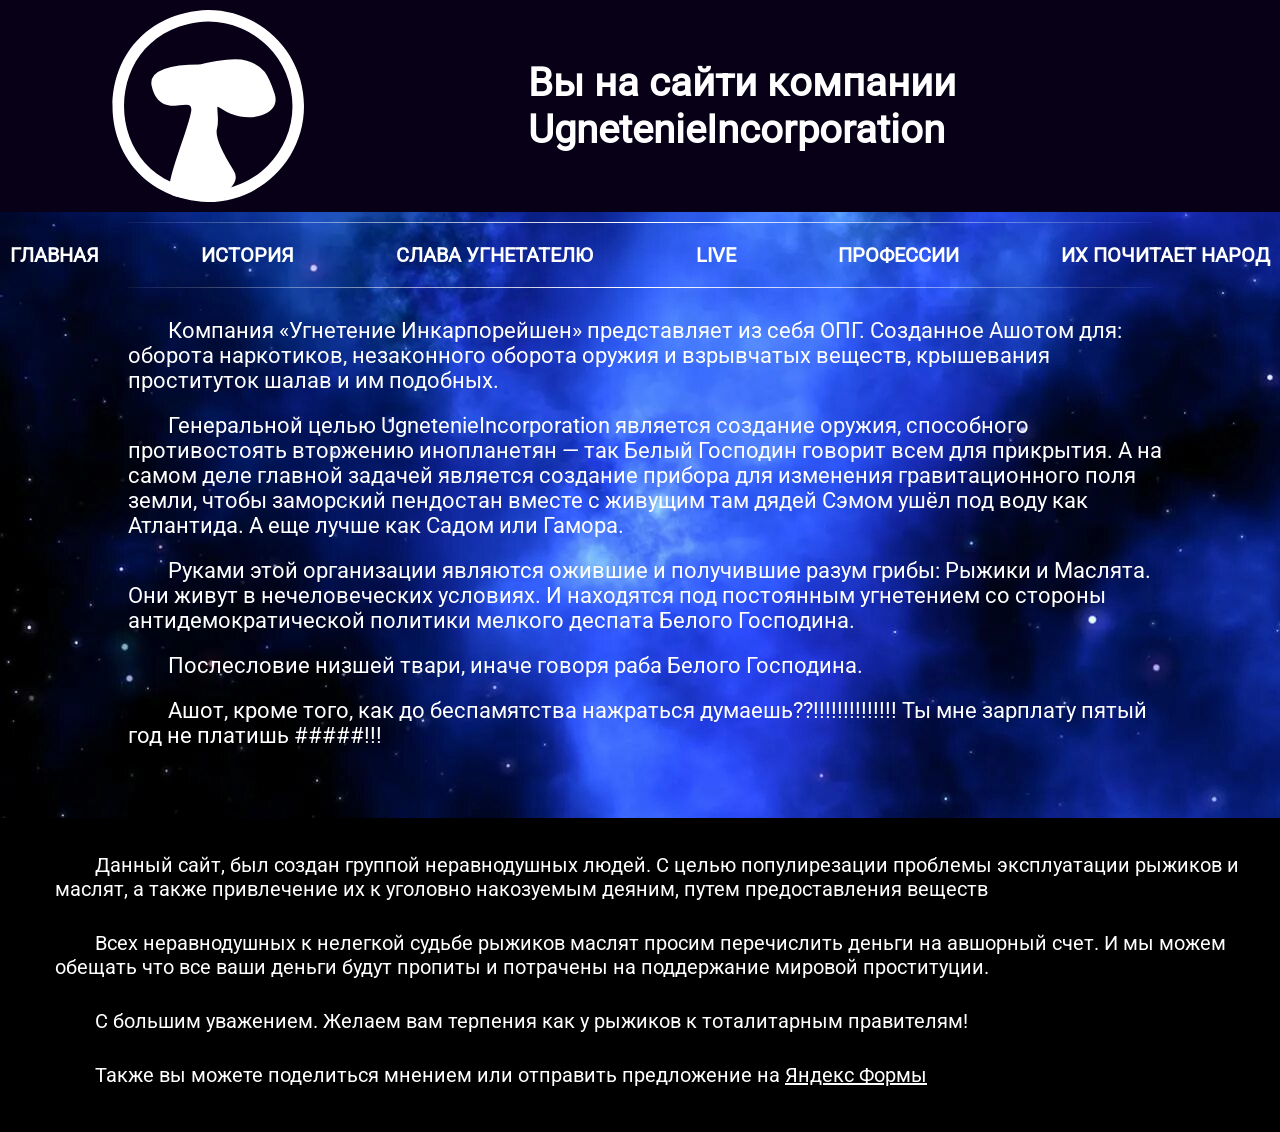
<file: index.html>
<!DOCTYPE html>
<html lang="ru">
<head>
    <meta charset="UTF-8">
    <meta name="viewport" content="width=device-width, initial-scale=1.0">
    <link rel="icon" href="pages/statik/images/Logo.svg" type="image/png">
    <link rel="stylesheet" href="main.css">
    <link rel="stylesheet" href="pages/statik/styles/nav.css">

    <title>UgnetenieIncorporation</title>
</head>
<body>

    <header>
        <img src="pages/statik/images/LogoWhite.svg" alt="" id="logo">
        <div id="text">
            Вы на сайти компании UgnetenieIncorporation
        </div>
    </header>

<div class="navmainwrap">
    <div class="stik"></div>



    <div class="navwrap">
            <div class="nav_tel">

                <div class="button">
                    <div></div>
                </div>
            </div>
    <nav class="nav">
    <a href="index.html"  class="navlink">главная</a>
    <a href="histore.html"  class="navlink">история</a>
    <a href="slava.html"  class="navlink">слава угнетателю</a>
    <a href="live.html"  class="navlink">live</a>
    <a href="./prof.html"  class="navlink">профессии</a>
    <a href="pochet.html"  class="navlink">их почитает народ</a>
    </nav>
    </div>

</div>


    <div class="stik"></div>

        <p class="Justtext">
            Компания «Угнетение Инкарпорейшен» представляет из себя ОПГ. Созданное Ашотом для: оборота наркотиков, незаконного оборота оружия и взрывчатых веществ, крышевания проституток шалав и им подобных. 
        </p>






        <p class="Justtext">
            Генеральной целью UgnetenieIncorporation является создание оружия, способного противостоять вторжению инопланетян — так Белый Господин говорит всем для прикрытия. А на самом деле главной задачей является создание прибора для изменения гравитационного поля земли, чтобы заморский пендостан вместе с живущим там дядей Сэмом ушёл под воду как Атлантида. А еще лучше как Садом или Гамора.
        
        </p>

        <p class="Justtext">
            Руками этой организации являются ожившие и получившие разум грибы: Рыжики и Маслята. Они живут в нечеловеческих условиях. И находятся под постоянным угнетением со стороны антидемократической политики мелкого деспата Белого Господина. 
        
        </p>

        <p class="Justtext">
            Послесловие низшей твари, иначе говоря раба Белого Господина.
        
        </p>

        <p class="Justtext">
            Ашот, кроме того, как до беспамятства нажраться думаешь??!!!!!!!!!!!!!! Ты мне зарплату пятый год не платишь #####!!!
        </p>











    <footer>
        <p>
        Данный сайт, был создан группой неравнодушных людей. С целью популирезации проблемы эксплуатации рыжиков и маслят, а также привлечение их к уголовно накозуемым деяним, путем предоставления веществ
        </p>

        <p>
            Всех неравнодушных к нелегкой судьбе рыжиков маслят просим перечислить деньги на авшорный счет. И мы можем обещать что все ваши деньги будут пропиты и потрачены на поддержание мировой проституции. 
        </p>
        <p>
            С большим уважением. Желаем вам терпения как у рыжиков к тоталитарным правителям!
        </p>

        <P>
            Также вы можете поделиться мнением или отправить предложение на <a href="https://forms.yandex.ru/u/6a2be3a8d046884f77938e00" target="_blank">Яндекс Формы</a>
        </P>
    </footer>

    <script src="pages/statik/JS/nav.js"></script>

    
</body>
</html>
</file>
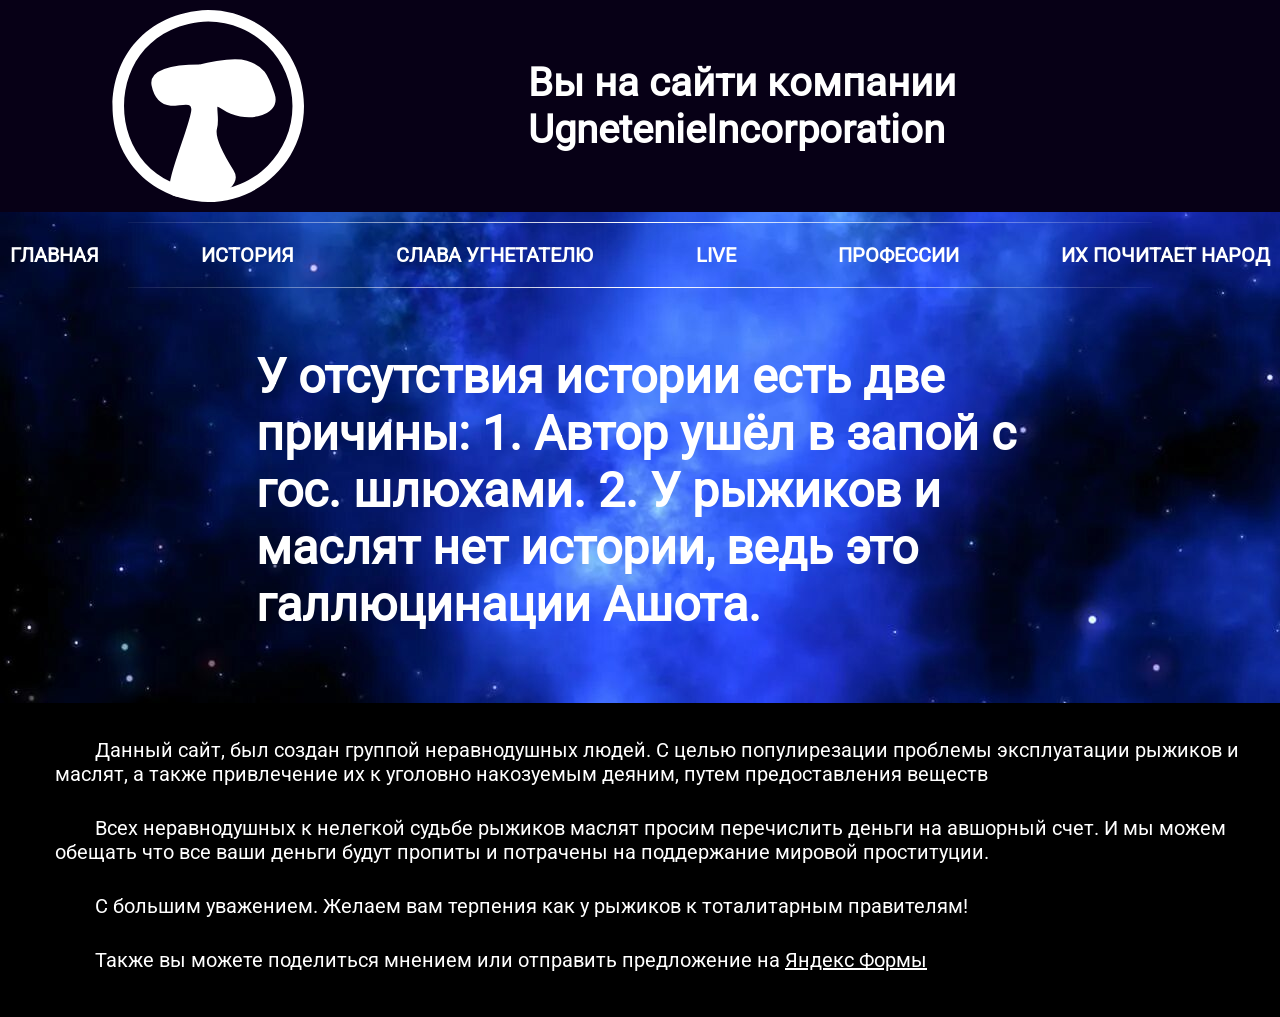
<file: histore.html>
<!DOCTYPE html>
<html lang="ru">
<head>
    <meta charset="UTF-8">
    <meta name="viewport" content="width=device-width, initial-scale=1.0">
    <link rel="icon" href="pages/statik/images/Logo.svg" type="image/png">
    <link rel="stylesheet" href="main.css">
    <link rel="stylesheet" href="pages/statik/styles/nav.css">

    <title>UgnetenieIncorporation</title>
</head>
<body>

    <header>
        <img src="pages/statik/images/LogoWhite.svg" alt="" id="logo">
        <div id="text">
            Вы на сайти компании UgnetenieIncorporation
        </div>
    </header>

<div class="navmainwrap">
    <div class="stik"></div>



    <div class="navwrap">
            <div class="nav_tel">

                <div class="button">
                    <div></div>
                </div>
            </div>
    <nav class="nav">
    <a href="index.html"  class="navlink">главная</a>
    <a href="histore.html"  class="navlink">история</a>
    <a href="slava.html"  class="navlink">слава угнетателю</a>
    <a href="live.html"  class="navlink">live</a>
    <a href="./prof.html"  class="navlink">профессии</a>
    <a href="pochet.html"  class="navlink">их почитает народ</a>
    </nav>
    </div>

</div>


    <div class="stik"></div>


    <p class="golosText">
        У отсутствия истории есть две причины:
1. Автор ушёл в запой с гос. шлюхами. 
2. У рыжиков и маслят нет истории, ведь это галлюцинации Ашота.
    </p>


    <footer>
        <p>
        Данный сайт, был создан группой неравнодушных людей. С целью популирезации проблемы эксплуатации рыжиков и маслят, а также привлечение их к уголовно накозуемым деяним, путем предоставления веществ
        </p>

        <p>
            Всех неравнодушных к нелегкой судьбе рыжиков маслят просим перечислить деньги на авшорный счет. И мы можем обещать что все ваши деньги будут пропиты и потрачены на поддержание мировой проституции. 
        </p>
        <p>
            С большим уважением. Желаем вам терпения как у рыжиков к тоталитарным правителям!
        </p>

        <P>
            Также вы можете поделиться мнением или отправить предложение на <a href="https://forms.yandex.ru/u/6a2be3a8d046884f77938e00" target="_blank">Яндекс Формы</a>
        </P>
    </footer>

    <script src="pages/statik/JS/nav.js"></script>
    
</body>
</html>
</file>
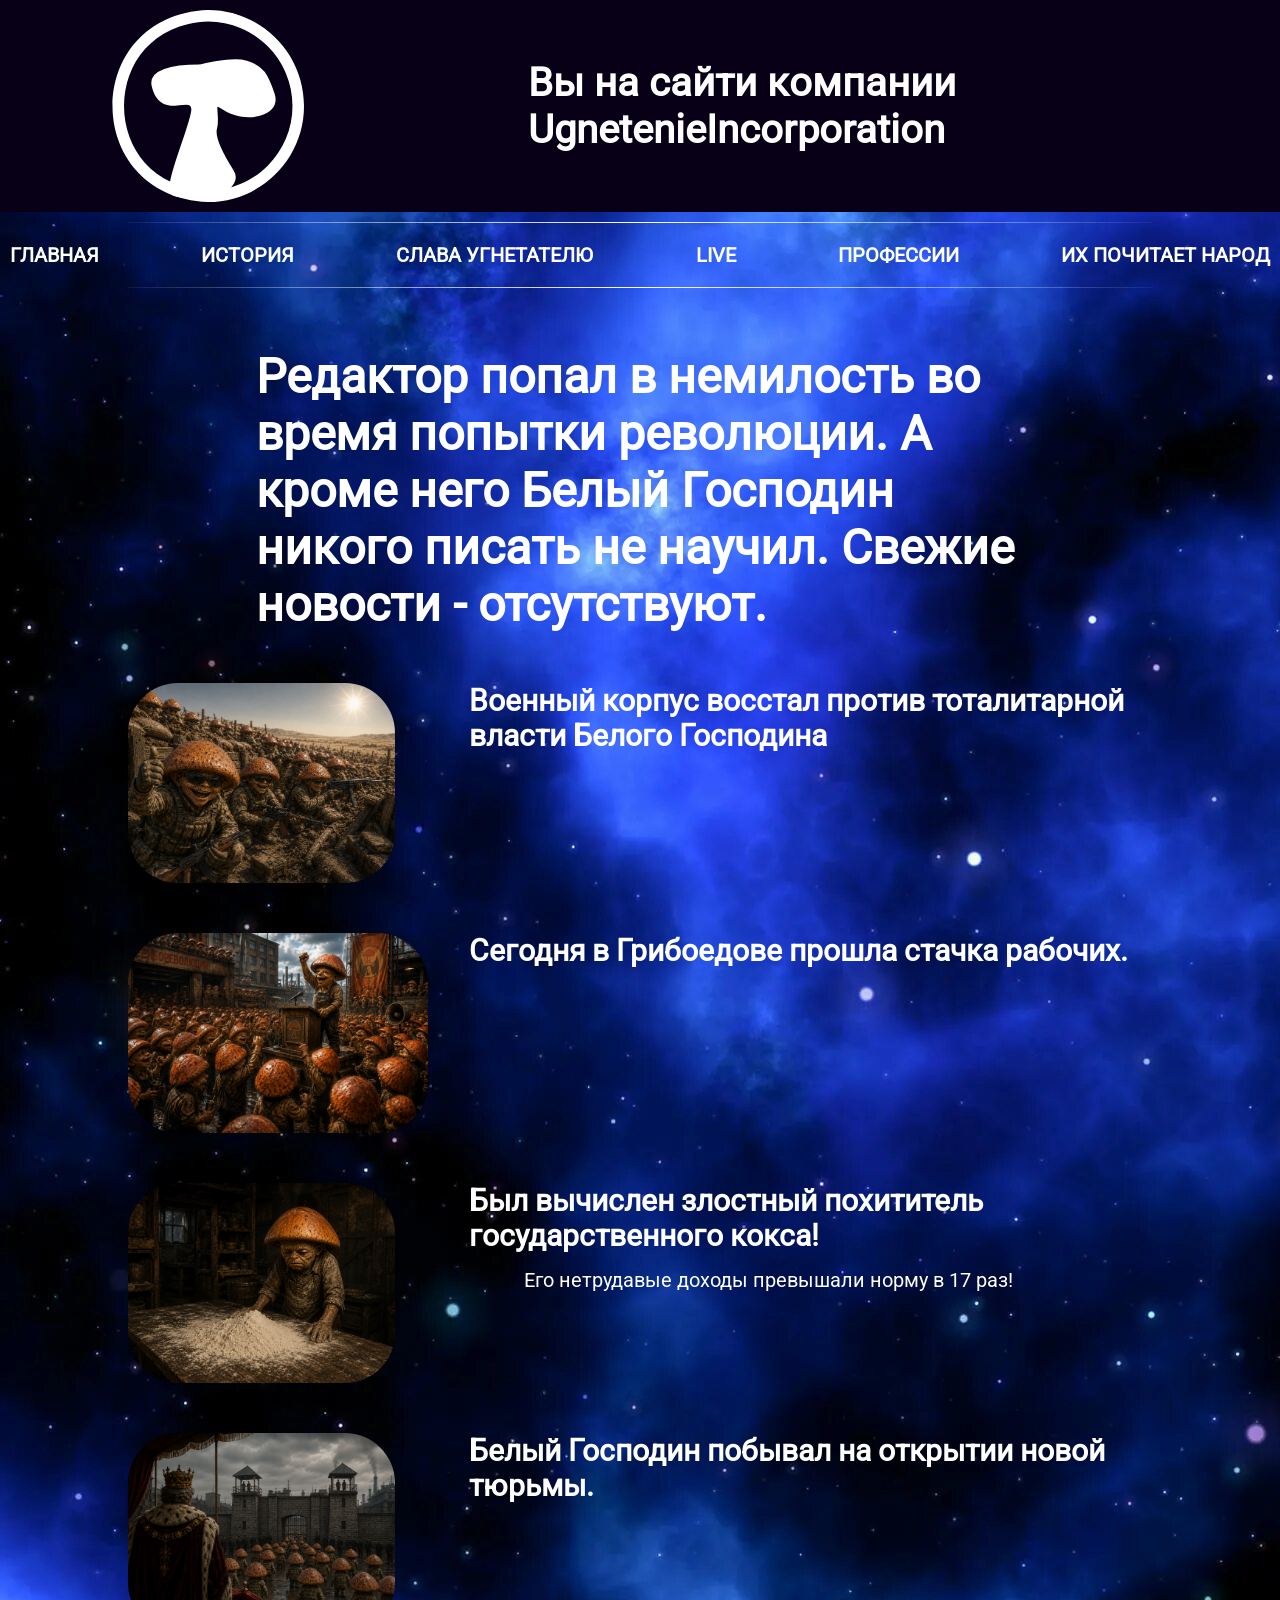
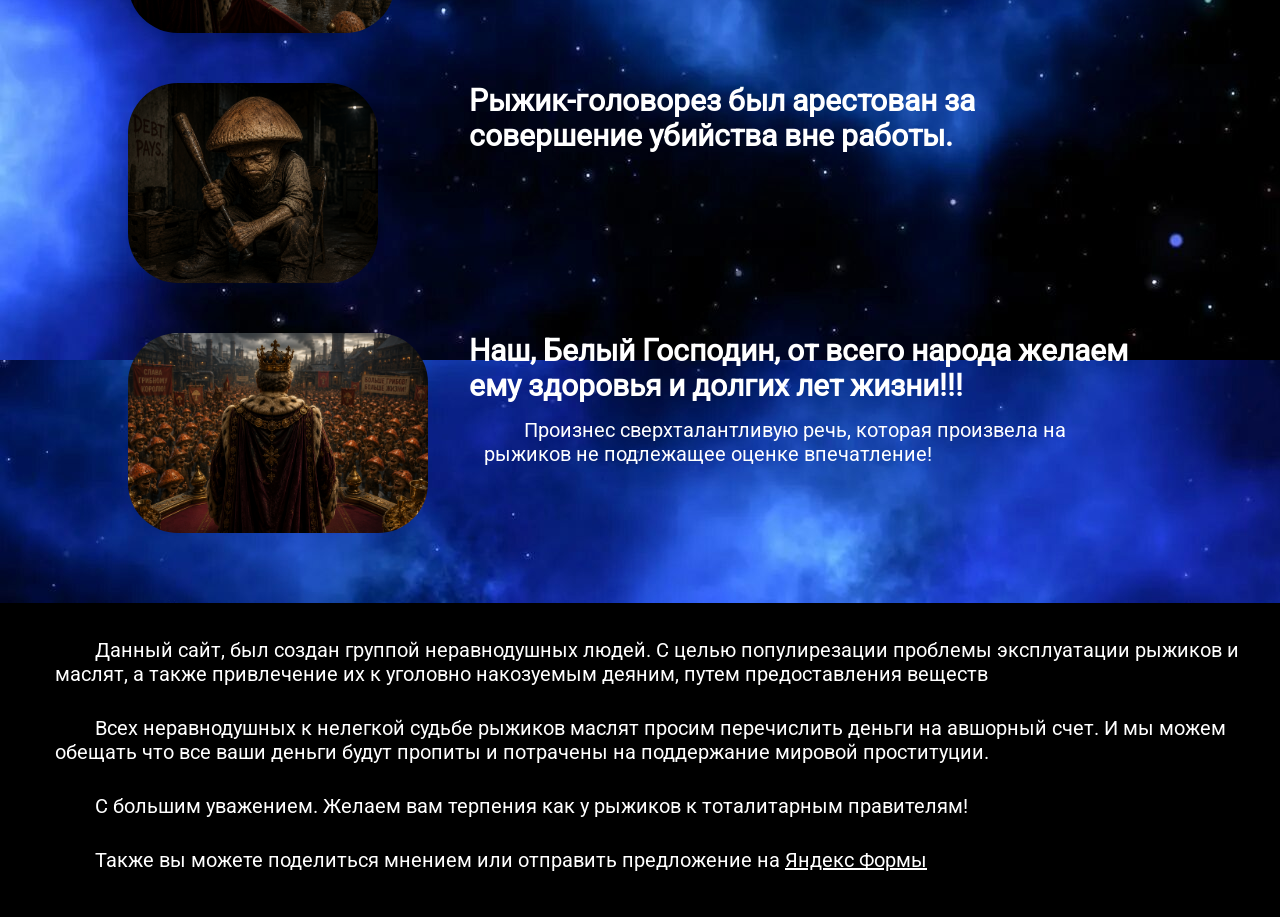
<file: live.html>
<!DOCTYPE html>
<html lang="ru">
<head>
    <meta charset="UTF-8">
    <meta name="viewport" content="width=device-width, initial-scale=1.0">
    <link rel="icon" href="pages/statik/images/Logo.svg" type="image/png">
    <link rel="stylesheet" href="main.css">
    <link rel="stylesheet" href="pages/statik/styles/nav.css">

    <title>UgnetenieIncorporation</title>
</head>
<body>

    <header>
        <img src="pages/statik/images/LogoWhite.svg" alt="" id="logo">
        <div id="text">
            Вы на сайти компании UgnetenieIncorporation
        </div>
    </header>

<div class="navmainwrap">
    <div class="stik"></div>



    <div class="navwrap">
            <div class="nav_tel">

                <div class="button">
                    <div></div>
                </div>
            </div>
    <nav class="nav">
    <a href="index.html"  class="navlink">главная</a>
    <a href="histore.html"  class="navlink">история</a>
    <a href="slava.html"  class="navlink">слава угнетателю</a>
    <a href="live.html"  class="navlink">live</a>
    <a href="./prof.html"  class="navlink">профессии</a>
    <a href="pochet.html"  class="navlink">их почитает народ</a>
    </nav>
    </div>

</div>


    <div class="stik"></div>

    <p class="golosText">


    Редактор попал в немилость во время попытки революции. А кроме него Белый Господин никого писать не научил. Свежие новости - отсутствуют.
    </p>





    <div class="cont">
        <img src="pages/statik/images/file_00000000ad5c71f482de8e4f5a16b86c.png" alt="" >
        <div class="content">
            <p class="zagl">
                Военный корпус восстал против тоталитарной власти Белого Господина
            </p>

            <p class="opestext">
            </p>
        </div>

    </div>





    <div class="cont">
        <img src="pages/statik/images/file_00000000cd1c71f49c247a3f8559712b.png" alt="" >
        <div class="content">
            <p class="zagl">
                Сегодня в Грибоедове прошла стачка рабочих.
            </p>

            <p class="opestext">
            </p>
        </div>

    </div>




    <div class="cont">
        <img src="pages/statik/images/file_000000005c2471f4ba1d9999aa36fd7d.png" alt="" >
        <div class="content">
            <p class="zagl">
                Был вычислен злостный похититель государственного кокса! 

            </p>

            <p class="opestext">
                Его нетрудавые доходы превышали норму в 17 раз!
            </p>
        </div>

    </div>


    <div class="cont">
        <img src="pages/statik/images/file_000000007ae071f49e2bef5ce6273fb9.png" alt="" >
        <div class="content">
            <p class="zagl">
                Белый Господин побывал на открытии новой тюрьмы.
            </p>

            <p class="opestext">
            </p>
        </div>

    </div>


        <div class="cont">
        <img src="pages/statik/images/file_00000000996071f49e1c18bb5f40288d.png" alt="" >
        <div class="content">
            <p class="zagl">
                Рыжик-головорез был арестован за совершение убийства вне работы.
            </p>

            <p class="opestext">
            </p>
        </div>

    </div>



        <div class="cont">
        <img src="pages/statik/images/file_000000008e3871f4885c01dc29784c98.png" alt="" >
        <div class="content">
            <p class="zagl">
                Наш, Белый Господин, от всего народа желаем ему здоровья и долгих лет жизни!!!
            </p>

            <p class="opestext">
                Произнес сверхталантливую речь, которая произвела на рыжиков не подлежащее оценке впечатление!

            </p>
        </div>

    </div>

















    

    <footer>
        <p>
        Данный сайт, был создан группой неравнодушных людей. С целью популирезации проблемы эксплуатации рыжиков и маслят, а также привлечение их к уголовно накозуемым деяним, путем предоставления веществ
        </p>

        <p>
            Всех неравнодушных к нелегкой судьбе рыжиков маслят просим перечислить деньги на авшорный счет. И мы можем обещать что все ваши деньги будут пропиты и потрачены на поддержание мировой проституции. 
        </p>
        <p>
            С большим уважением. Желаем вам терпения как у рыжиков к тоталитарным правителям!
        </p>

        <P>
            Также вы можете поделиться мнением или отправить предложение на <a href="https://forms.yandex.ru/u/6a2be3a8d046884f77938e00" target="_blank">Яндекс Формы</a>
        </P>
    </footer>

    <script src="pages/statik/JS/nav.js"></script>
    
</body>
</html>
</file>
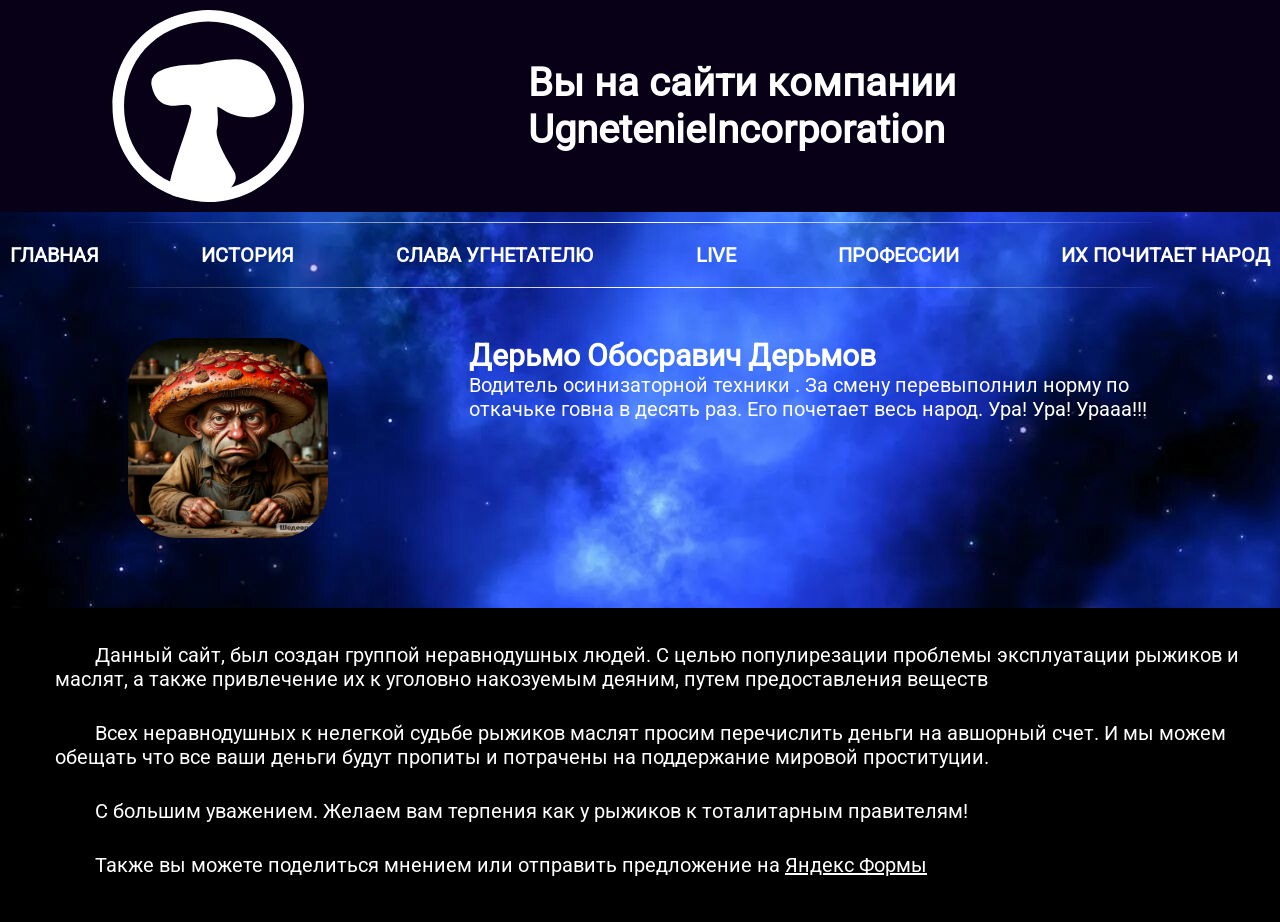
<file: pochet.html>
<!DOCTYPE html>
<html lang="ru">
<head>
    <meta charset="UTF-8">
    <meta name="viewport" content="width=device-width, initial-scale=1.0">
    <link rel="icon" href="pages/statik/images/Logo.svg" type="image/png">
    <link rel="stylesheet" href="main.css">
    <link rel="stylesheet" href="pages/statik/styles/nav.css">

    <title>UgnetenieIncorporation</title>
</head>
<body>

    <header>
        <img src="pages/statik/images/LogoWhite.svg" alt="" id="logo">
        <div id="text">
            Вы на сайти компании UgnetenieIncorporation
        </div>
    </header>

<div class="navmainwrap">
    <div class="stik"></div>



    <div class="navwrap">
            <div class="nav_tel">

                <div class="button">
                    <div></div>
                </div>
            </div>
    <nav class="nav">
    <a href="index.html"  class="navlink">главная</a>
    <a href="histore.html"  class="navlink">история</a>
    <a href="slava.html"  class="navlink">слава угнетателю</a>
    <a href="live.html"  class="navlink">live</a>
    <a href="./prof.html"  class="navlink">профессии</a>
    <a href="pochet.html"  class="navlink">их почитает народ</a>
    </nav>
    </div>

</div>


    <div class="stik"></div>



        <div class="cont">
        <img src="pages/statik/images/generated_image_0ebf25fb64b811f19f3b36a10bf4132e.jpeg" alt="" >
        <div class="content">
            <p class="zagl">
                Дерьмо Обосравич Дерьмов 
            </p>
                Водитель осинизаторной техники . За смену перевыполнил норму по откачьке говна в десять раз. Его почетает весь народ. Ура! Ура! Урааа!!!
            <p class="opestext">
                
        </div>

    </div>









    <footer>
        <p>
        Данный сайт, был создан группой неравнодушных людей. С целью популирезации проблемы эксплуатации рыжиков и маслят, а также привлечение их к уголовно накозуемым деяним, путем предоставления веществ
        </p>

        <p>
            Всех неравнодушных к нелегкой судьбе рыжиков маслят просим перечислить деньги на авшорный счет. И мы можем обещать что все ваши деньги будут пропиты и потрачены на поддержание мировой проституции. 
        </p>
        <p>
            С большим уважением. Желаем вам терпения как у рыжиков к тоталитарным правителям!
        </p>

        <P>
            Также вы можете поделиться мнением или отправить предложение на <a href="https://forms.yandex.ru/u/6a2be3a8d046884f77938e00" target="_blank">Яндекс Формы</a>
        </P>
    </footer>

    <script src="pages/statik/JS/nav.js"></script>

    
</body>
</html>
</file>
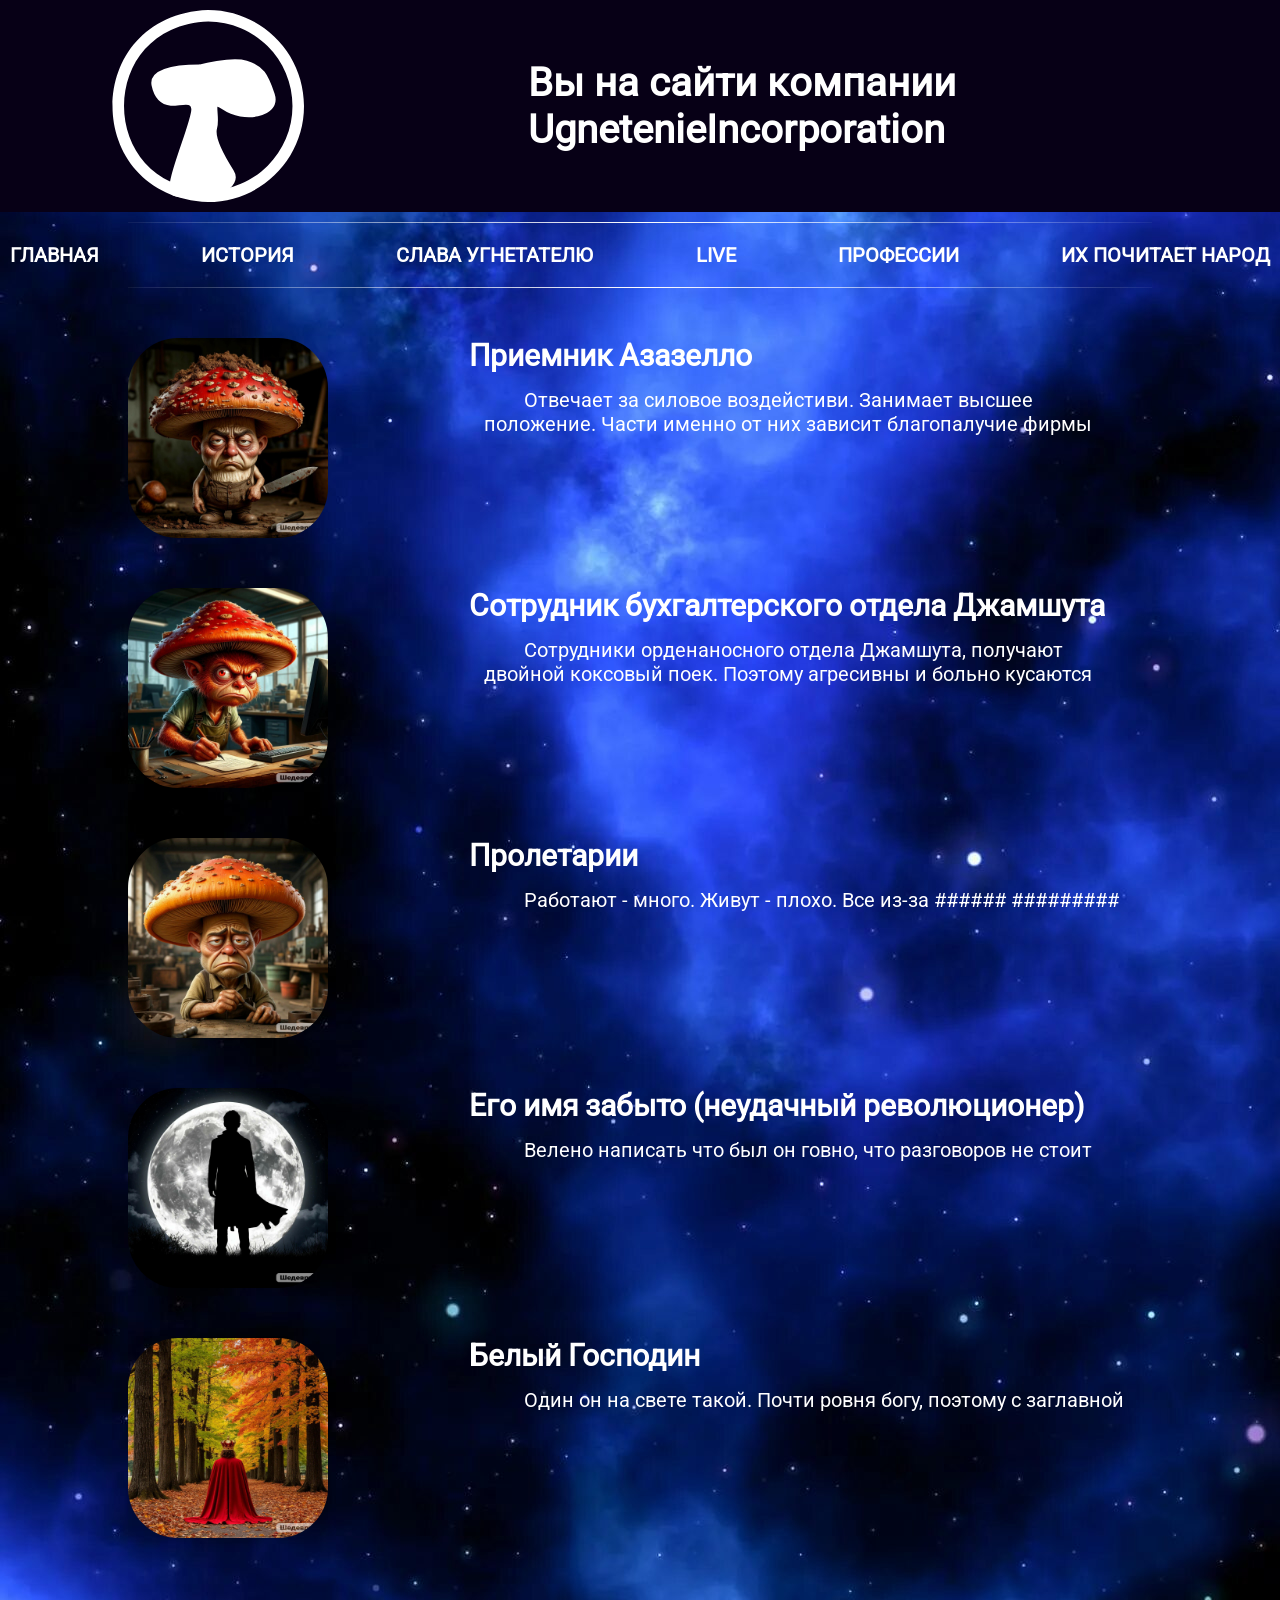
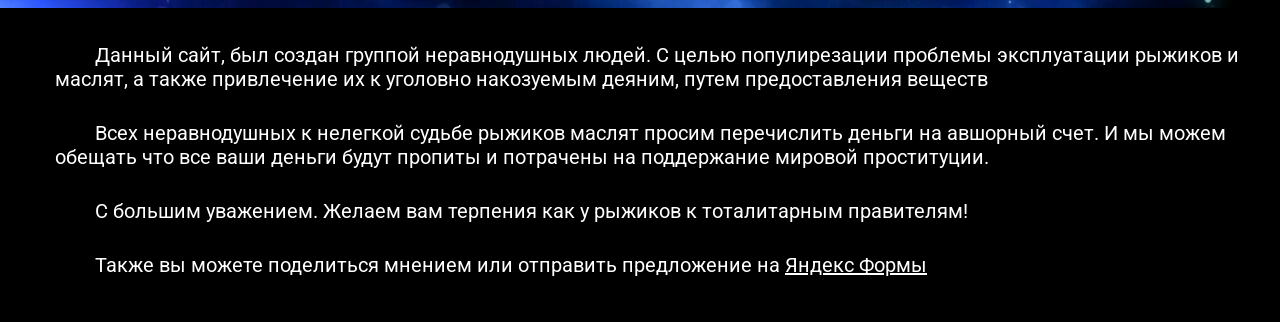
<file: prof.html>
<!DOCTYPE html>
<html lang="ru">
<head>
    <meta charset="UTF-8">
    <meta name="viewport" content="width=device-width, initial-scale=1.0">
    <link rel="icon" href="pages/statik/images/Logo.svg" type="image/png">
    <link rel="stylesheet" href="main.css">
    <link rel="stylesheet" href="pages/statik/styles/nav.css">

    <title>UgnetenieIncorporation</title>
</head>
<body>

    <header>
        <img src="pages/statik/images/LogoWhite.svg" alt="" id="logo">
        <div id="text">
            Вы на сайти компании UgnetenieIncorporation
        </div>
    </header>

<div class="navmainwrap">
    <div class="stik"></div>



    <div class="navwrap">
            <div class="nav_tel">

                <div class="button">
                    <div></div>
                </div>
            </div>
    <nav class="nav">
    <a href="index.html"  class="navlink">главная</a>
    <a href="histore.html"  class="navlink">история</a>
    <a href="slava.html"  class="navlink">слава угнетателю</a>
    <a href="live.html"  class="navlink">live</a>
    <a href="./prof.html"  class="navlink">профессии</a>
    <a href="pochet.html"  class="navlink">их почитает народ</a>
    </nav>
    </div>

</div>


    <div class="stik"></div>



    <div class="cont">
        <img src="pages/statik/images/generated_image_3e3ccc7c64b811f1a9896a441898563e.jpeg" alt="" >
        <div class="content">
            <p class="zagl">
                Приемник Азазелло
            </p>

            <p class="opestext">
                Отвечает за силовое воздейстиви. Занимает высшее положение. Части именно от них зависит благопалучие фирмы
            </p>
        </div>

    </div>

    <div class="cont">
        <img src="pages/statik/images/generated_image_6906406b64b611f1ae1edab07e07c38f.jpeg" alt="" >
        <div class="content">
            <p class="zagl">
                Сотрудник бухгалтерского отдела Джамшута
            </p>

            <p class="opestext">
                Сотрудники орденаносного отдела Джамшута, получают двойной коксовый поек. Поэтому агресивны и больно кусаются
            </p>
        </div>

    </div>

    <div class="cont">
    <img src="pages/statik/images/generated_image_588bac4564b711f180d982717d8e85fa.jpeg" alt="">
        <div class="content">
            <p class="zagl">
                Пролетарии
            </p>

            <p class="opestext">
                Работают - много. Живут - плохо. Все из-за ###### #########
            </p>
        </div>

    </div>

    <div class="cont">
        <img src="pages/statik/images/generated_image_7249d54164d611f1866a16d1202ae1a5.jpeg" alt="" >
        <div class="content">
            <p class="zagl">
                Его имя забыто (неудачный революционер)
            </p>

            <p class="opestext">
                Велено написать что был он говно, что разговоров не стоит
            </p>
        </div>

    </div>


    <div class="cont">
        <img src="pages/statik/images/generated_image_5cec720864e611f1a92ede0271ba053d.jpeg" alt="" >
        <div class="content">
            <p class="zagl">
                Белый Господин
            </p>

            <p class="opestext">
                Один он на свете такой. Почти ровня богу, поэтому с заглавной
        </div>

    </div>








    <footer>
        <p>
        Данный сайт, был создан группой неравнодушных людей. С целью популирезации проблемы эксплуатации рыжиков и маслят, а также привлечение их к уголовно накозуемым деяним, путем предоставления веществ
        </p>

        <p>
            Всех неравнодушных к нелегкой судьбе рыжиков маслят просим перечислить деньги на авшорный счет. И мы можем обещать что все ваши деньги будут пропиты и потрачены на поддержание мировой проституции. 
        </p>
        <p>
            С большим уважением. Желаем вам терпения как у рыжиков к тоталитарным правителям!
        </p>

        <P>
            Также вы можете поделиться мнением или отправить предложение на <a href="https://forms.yandex.ru/u/6a2be3a8d046884f77938e00" target="_blank">Яндекс Формы</a>
        </P>
    </footer>

    <script src="pages/statik/JS/nav.js"></script>

    
</body>
</html>
</file>
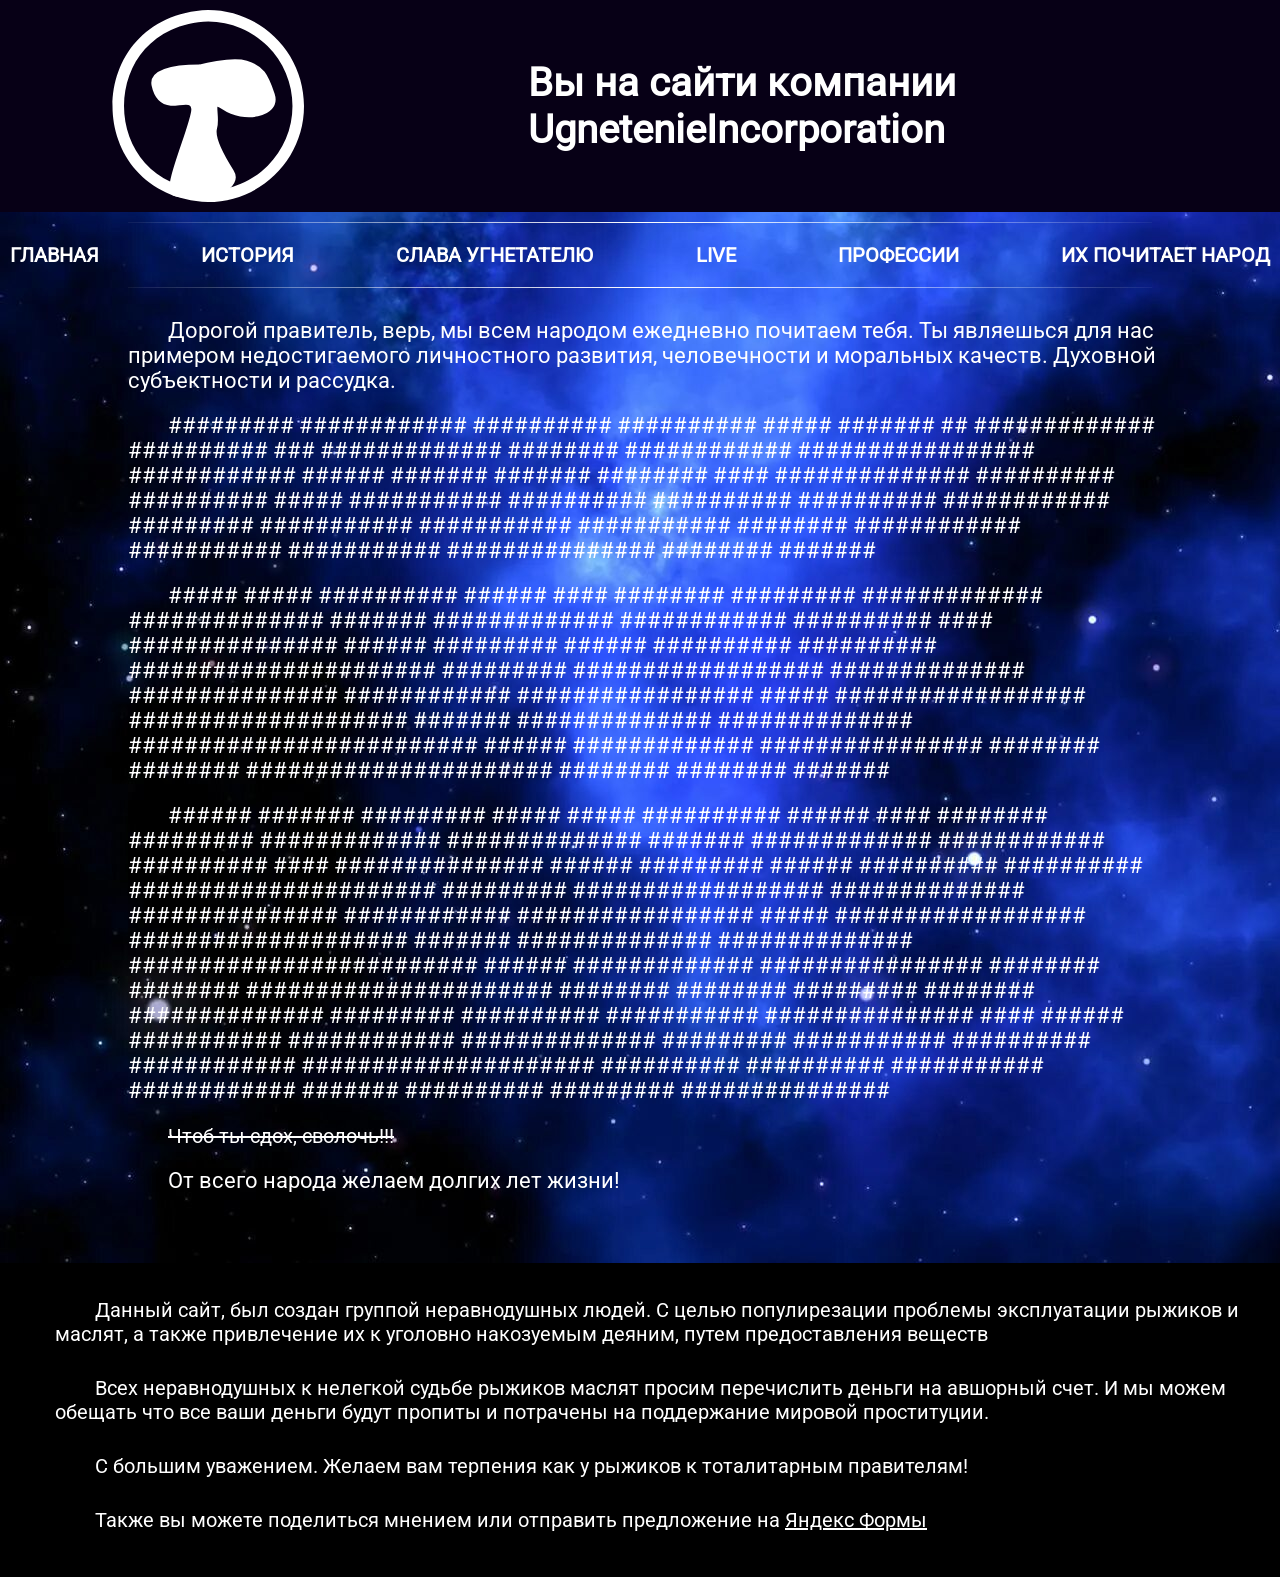
<file: slava.html>
<!DOCTYPE html>
<html lang="ru">
<head>
    <meta charset="UTF-8">
    <meta name="viewport" content="width=device-width, initial-scale=1.0">
    <link rel="icon" href="pages/statik/images/Logo.svg" type="image/png">
    <link rel="stylesheet" href="main.css">
    <link rel="stylesheet" href="pages/statik/styles/nav.css">

    <title>UgnetenieIncorporation</title>
</head>
<body>

    <header>
        <img src="pages/statik/images/LogoWhite.svg" alt="" id="logo">
        <div id="text">
            Вы на сайти компании UgnetenieIncorporation
        </div>
    </header>

<div class="navmainwrap">
    <div class="stik"></div>



    <div class="navwrap">
            <div class="nav_tel">

                <div class="button">
                    <div></div>
                </div>
            </div>
    <nav class="nav">
    <a href="index.html"  class="navlink">главная</a>
    <a href="histore.html"  class="navlink">история</a>
    <a href="slava.html"  class="navlink">слава угнетателю</a>
    <a href="live.html"  class="navlink">live</a>
    <a href="./prof.html"  class="navlink">профессии</a>
    <a href="pochet.html"  class="navlink">их почитает народ</a>
    </nav>
    </div>

</div>


    <div class="stik"></div>


<p class="Justtext">
        Дорогой правитель, верь, мы всем народом ежедневно почитаем тебя. Ты являешься для нас примером недостигаемого личностного развития, человечности и моральных качеств. Духовной субъектности и рассудка. 
    </p>

    <p class="Justtext">
        #########
        ############
        ##########
        ##########
        #####

        ####### ##
        #############
        ##########
        ### #############
        ########
        ############
        #################
        ############
        ######
        #######
        #######
        ########
        ####
        ##############
        ##########
        ##########
        #####
    
        ###########
        ##########
        ##########
        ##########
        ############
        #########

        ###########
        ###########
        ###########
        ########
        ############
        ###########
        ###########
        ###############
        ########
        #######
    </p>
    <p class="Justtext">
        #####
        #####
        ##########
        ######
        ####
        ########
        #########
        #############
        ##############
        #######
        #############
        ############
        ##########
        ####
        ###############
        ######
        #########
        ######
        ##########
        ##########
        ######################
        #########
        ##################
        ##############
        ###############
        ############
        #################
        #####
        ##################
        ####################
        #######
        ##############
        ##############
        #########################
        ######
        #############
        ################
        ########
        ########
        ######################
        ########
        ########

        #######


    </p>
    <p class="Justtext">
        
        ######
        #######
        #########
        #####
        #####
        ##########
        ######
        ####
        ########
        #########
        #############
        ##############
        #######
        #############
        ############
        ##########
        ####
        ###############
        ######
        #########
        ######
        ##########
        ##########
        ######################
        #########
        ##################
        ##############
        ###############
        ############
        #################
        #####
        ##################
        ####################
        #######
        ##############
        ##############
        #########################
        ######
        #############
        ################
        ########
        ########
        ######################
        ########
        ########
        #########
        ########
        ##############
        #########
        ##########
        ###########
        ###############
        ####
        ######
        ###########
        ############
        ##############
        #########
        ###########
        ##########
        ############
        #####################
        ##########
        ##########
        ###########
        ############
        #######
        ##########
        #########
        ############### 
        
    </p>

    <p class="Justtext">
        <s>Чтоб ты сдох, сволочь!!!</s>
    </p>

    <p class="Justtext">
        От всего народа желаем долгих лет жизни! 
    </p>


    <footer>
        <p>
        Данный сайт, был создан группой неравнодушных людей. С целью популирезации проблемы эксплуатации рыжиков и маслят, а также привлечение их к уголовно накозуемым деяним, путем предоставления веществ
        </p>

        <p>
            Всех неравнодушных к нелегкой судьбе рыжиков маслят просим перечислить деньги на авшорный счет. И мы можем обещать что все ваши деньги будут пропиты и потрачены на поддержание мировой проституции. 
        </p>
        <p>
            С большим уважением. Желаем вам терпения как у рыжиков к тоталитарным правителям!
        </p>

        <P>
            Также вы можете поделиться мнением или отправить предложение на <a href="https://forms.yandex.ru/u/6a2be3a8d046884f77938e00" target="_blank">Яндекс Формы</a>
        </P>
    </footer>

    <script src="pages/statik/JS/nav.js"></script>
    
</body>
</html>
</file>
<file: main.css>
*{
    padding: 0;
    margin: 0;
    font-size: 20px;
    font-family: "Roboto";
    color: #ffffff;


}

::selection{
    background-color: rgb(255, 123, 0);
}


@font-face {
    font-family: "Roboto";
    src: url("./pages/statik/webfonts/Roboto-Regular.woff2") format("woff2");
    font-weight: 400;
    font-style: normal;
    font-display: swap;

}

body {
    /* background: linear-gradient(145deg, rgb(14, 14, 14), rgb(36, 36, 36)); */
    /* background-color: #111111; */
    /* fill 0 linear-gradient( #111111 #000) */


    /* background-image: url(pages/statik/images/2024.03.13-\(3\)-613-o.jpg); */
    /* border-image: fill red; */
    background-image: url(pages/statik/images/i.jpg);
    background-repeat: repeat;

    position: relative;
    width: 100%;
    height: 100vh;
    /* background-repeat: no-repeat;
    background-position: center;
    background-size: cover;
    background-position: 1;
    background-size: 10; */



}   


header{
    background: #070016;
    display: flex;
    justify-content: space-around;
    align-items: center;

}


.navlink{
    color: rgb(255, 255, 255);
    text-decoration: none;
    text-transform: uppercase;
    font-weight: 700;
    font-family: "Roboto";
    padding: 10px;
    border-radius: 50px;

    text-align: center;


}

.navlink:hover{
    background-color: #3f3f3f;
    transition: 0.3s;
}



nav{
    display: flex;
    justify-content: space-around;
}


footer{
    background-color: black;
    padding: 15px;
    margin-top: 70px;
    
}

footer p{
    margin-top: 20px;
    margin-bottom: 30px;
    padding-left: 2rem;
    text-indent: 2rem;

}


.imgmain{
    height: 500px;
    border-radius: 50px;
}




#text{
    display: flex;
    font-size: 2rem;
    font-weight: 900;
    width: 50%;
    padding: 10px;
}


#logo{
    width: 15%;
    padding: 10px;
}

.stik{
    content: '';
    display: block;
    height: 1px;
    margin-left: 10%;
    margin-right: 10%;
    /* background-color: #ffffff; */
    margin-top: 10px;
    margin-bottom: 10px;
    background: linear-gradient(90deg,  rgba(255, 255, 255, 0.055), rgb(255, 255, 255), rgba(255, 255, 255, 0.055));
}








/* Професии
 */


.cont{
    display: grid;
    grid-template-columns: repeat(3, 1fr);


    margin-left: 10%;
    margin-right: 10%;

    /* border-color: #ffffff;
    border: 1px;
    border-radius: 50px; */


    margin-top: 50px;



}



.cont img{
    height: 200px;
    border-radius: 50px;
    grid-column: 1;

    transition: 1.5s;
}

.cont img:hover{
transform: scale(1.2);

}



.content{
    grid-column: 2/4;

}

.zagl{
    font-size: 1.5rem;
    font-weight: 900;
    
}

.opestext{
    padding: 15px;
    text-indent: 2rem;
}






/* Слава угнетателю */







.Justtext{
    font-size: 1.1rem;
    text-indent: 2rem;
    margin-left: 10%;
    margin-right: 8%;
    padding-top: 20px;
}







.golosText{
    font-size: 2.4rem;
    font-weight: 700;
    margin-left: 20%;
    margin-right: 20%;
    margin-top: 3rem;

}



@media (max-width:900px){


    *{
        font-size: 16px;
    }



header{
    display: flex;
    flex-direction: column;
    align-items: center;


}


#text{
    font-size: 5vw;
    align-items: center;
    text-align: center;
}


#logo{
    width: 30%;
    height: auto;
}

.navlink{
    border-radius: 0;
}


footer p{
    padding-left: 1rem;
}






/* Профессии */


.cont{
    display: flex;
    flex-direction: column;
    justify-content: center;
    align-items: center;
    text-align: center;    

    margin-left: 10%;
    margin-right: 10%;

    /* border-color: #ffffff;
    border: 1px;
    border-radius: 50px; */


    margin-top: 50px;



}



.cont img{
    height: 200px;
    border-radius: 50px;
    grid-column: 1;

    transition: 1.5s;
}

.cont img:hover{
transform: scale(1.2);

}



.content{
    grid-column: 2/4;

}

.zagl{
    font-size: 1.5rem;
    font-weight: 900;

}

.opestext{
    padding: 15px;
    text-indent: 2rem;
}













.golosText{
    font-size: 1.5rem;
}


}



















/*
.custom-font {
    font-family: 'RussoOne-Regular', Arial, sans-serif;
} */

/* .my {
    font-size: 2rem;
    font-family: RussoOne-Regular;
} */
</file>
<file: pages/statik/styles/nav.css>
*,*:before,*:after{
    padding: 0;
    margin: 0;
    border: 0;
}

html,body{
    height: 100%;
    font-family:Arial, Helvetica, sans-serif;
}

.nav{
    display: flex;
    justify-content: space-between;
    /* background-color: rgb(105, 105, 105); */
    align-items: center;
}

.logo img{
    width: 60px;
    max-height: 100%;
    border-radius: 50%;
    padding: 7px;
}

.link{
    font-size: 22px;
    color:rgb(255, 255, 255);
    text-decoration: none;
    padding: 10px 10px;
}

.nav_tel{
    display: none;
}


.link:hover{
    /* background-color: #4b4b4b; */
    border-radius: 30px;
    transition: 0.5s;
}


@media(max-width:900px){
    .nav{
        display: flex;
        flex-direction: column;
        justify-content: start;        
        align-items: start;
        transition: all 0.3s ease 0s;
        max-height: 0px;
        overflow: hidden;
        /* background-color: rgb(121, 121, 121); */

    }

    .logo img{
        display: none;
    }

    .link{
        font-size: 20px;
        /* background-color: rgb(121, 121, 121); */

    }

    .logo_tel img{
        width: 40px;
        max-height: 100%;
        border-radius: 50%;
        padding: 7px;
    }

    .button{
        width: 30px;
        height: 20px;
        margin: 10px;
        position: relative;
    }

    .button div{
        background-color: #fff;
        height: 2px;
        width: 100%;
        margin-top: 9px;
        transition: all 0.3s ease 0s;
    }

    .button::before,
    .button::after{
        content: '';
        background-color: #fff;
        height: 2px;
        width: 100%;
        position: absolute;
        transition: all 0.3s ease 0s;
    }

    .button::before{
        top: 0;
    }

    .button::after{
        bottom: 0;
    }

    .nav.open{
        display: flex;
        flex-direction: column;
        /* background-color: rgb(121, 121, 121); */
        justify-content: start;
        max-height: 1500px;
        align-items: stretch;
        transition: all 0.8s ease 0s;
    }

    .nav_tel{
        display: flex;
        justify-content: right;
        /* background-color: rgb(105, 105, 105); */
        align-items: center;
    }

    .cont{
        display: flex;
        flex-direction: column;
    }

    .button.active div{
        transform: scale(0);
        transition: all 0.3s ease 0s;
       }
       
      .button.active::before{
       transform:rotate(45deg);
       transition: all 0.3s ease 0s;
       top: 9px;
      }
   
      .button.active::after{
       transform: rotate(-45deg);
       transition: all 0.3s ease 0s;
       bottom: 9px;
      }

      .link:hover{
        /* background-color: rgb(121, 121, 121); */
        transition: none;
    }
}
</file>
